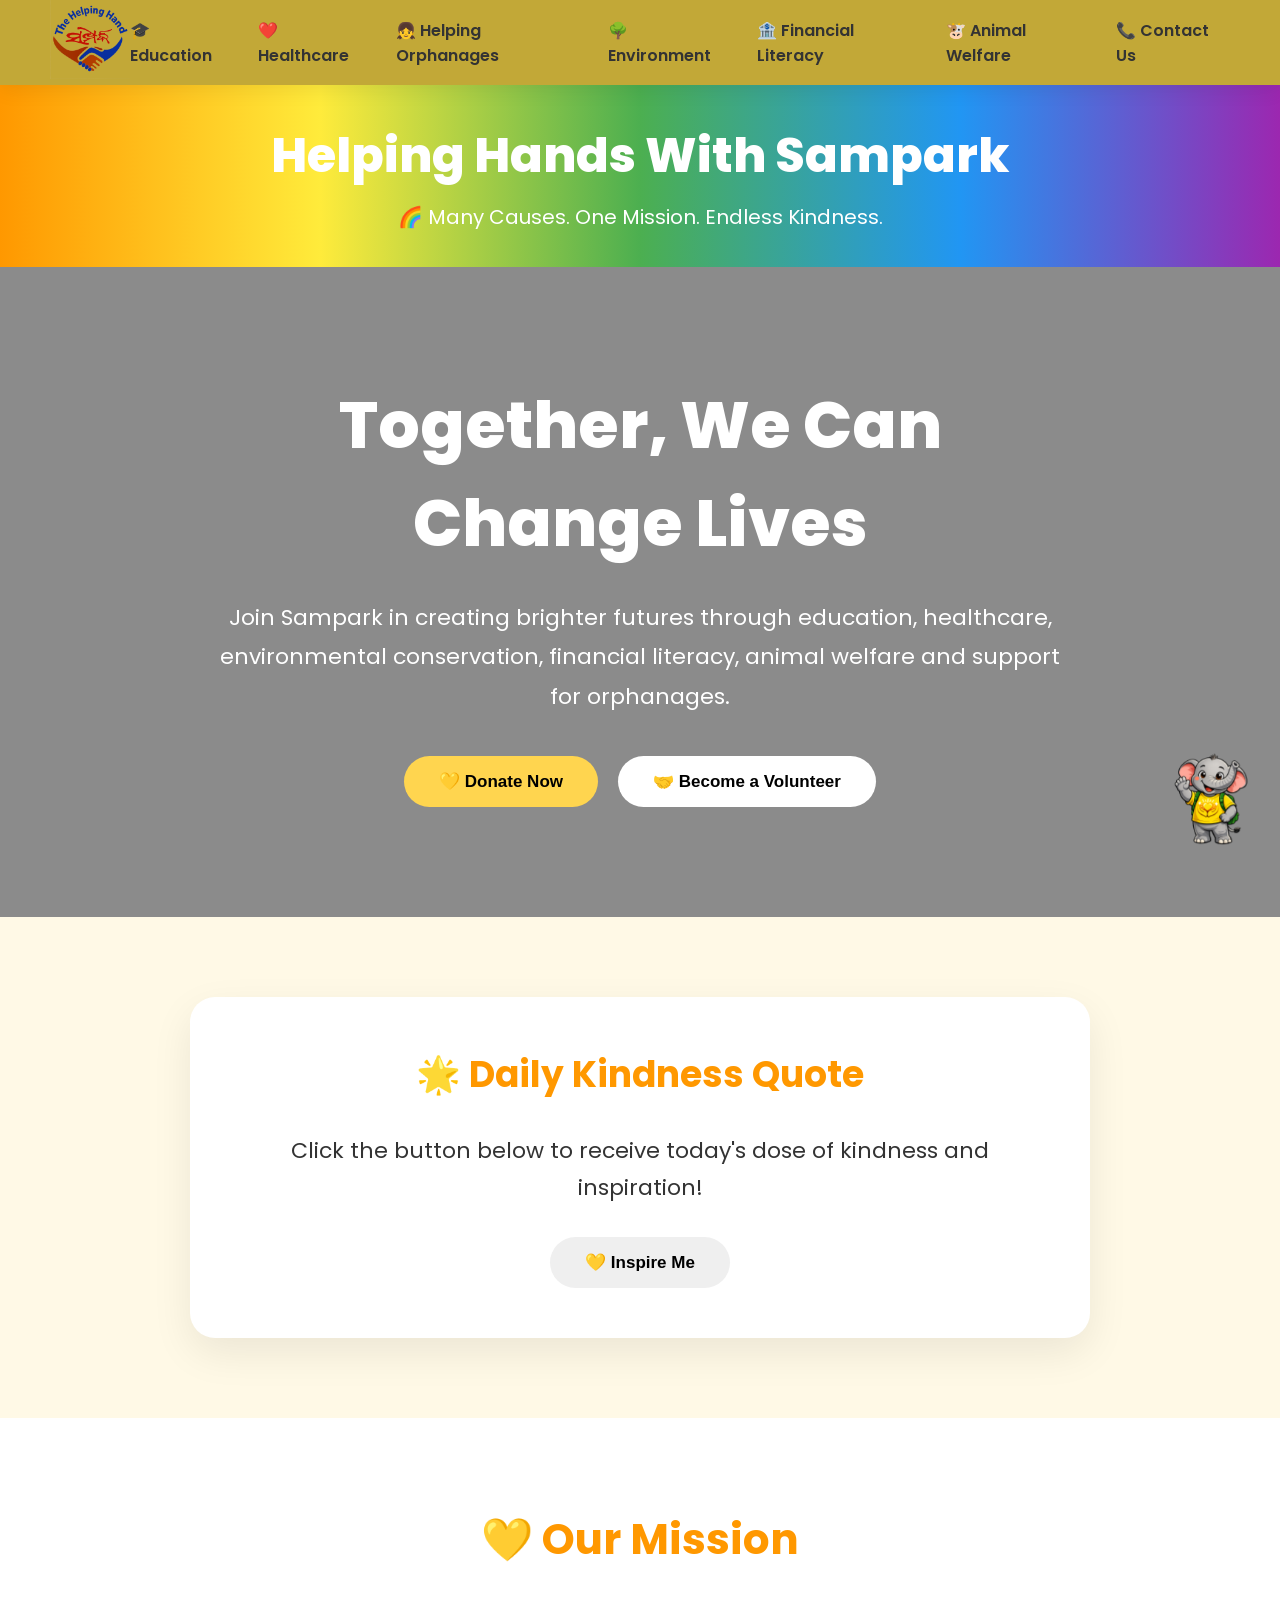
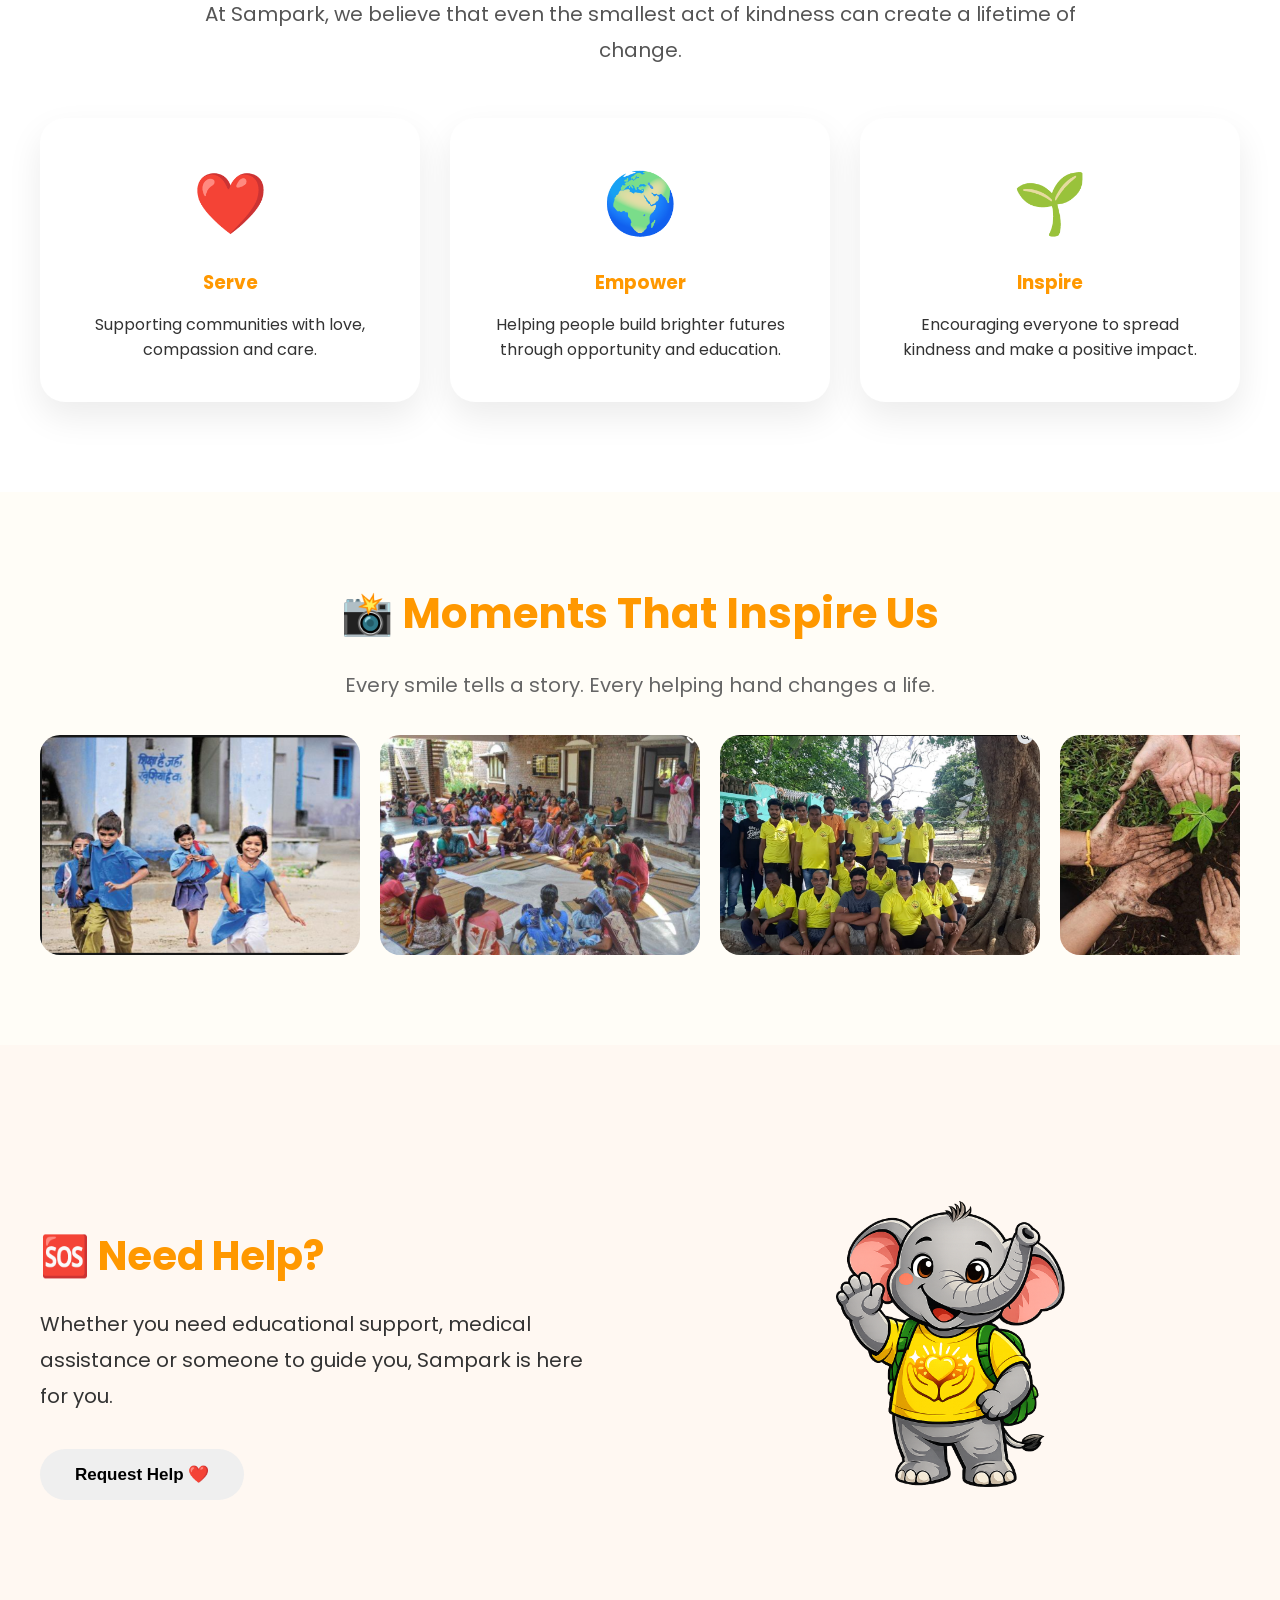
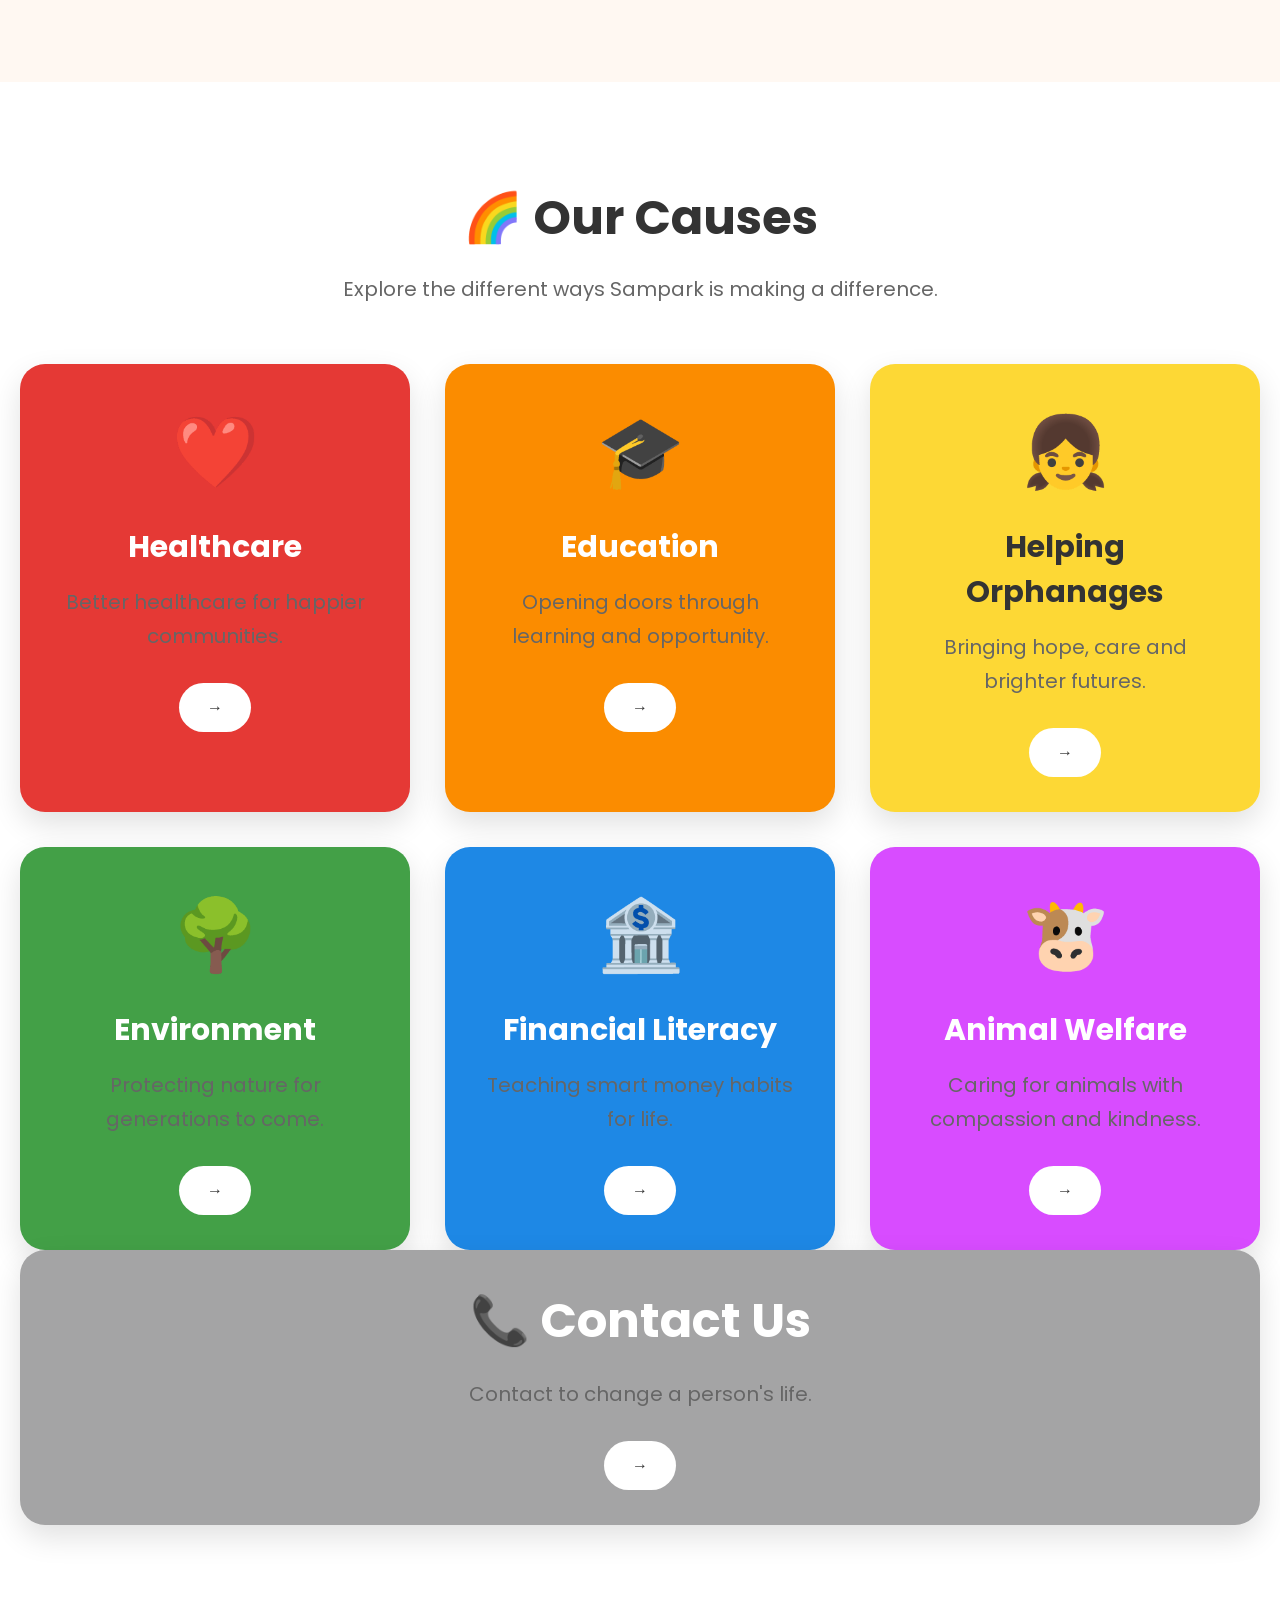
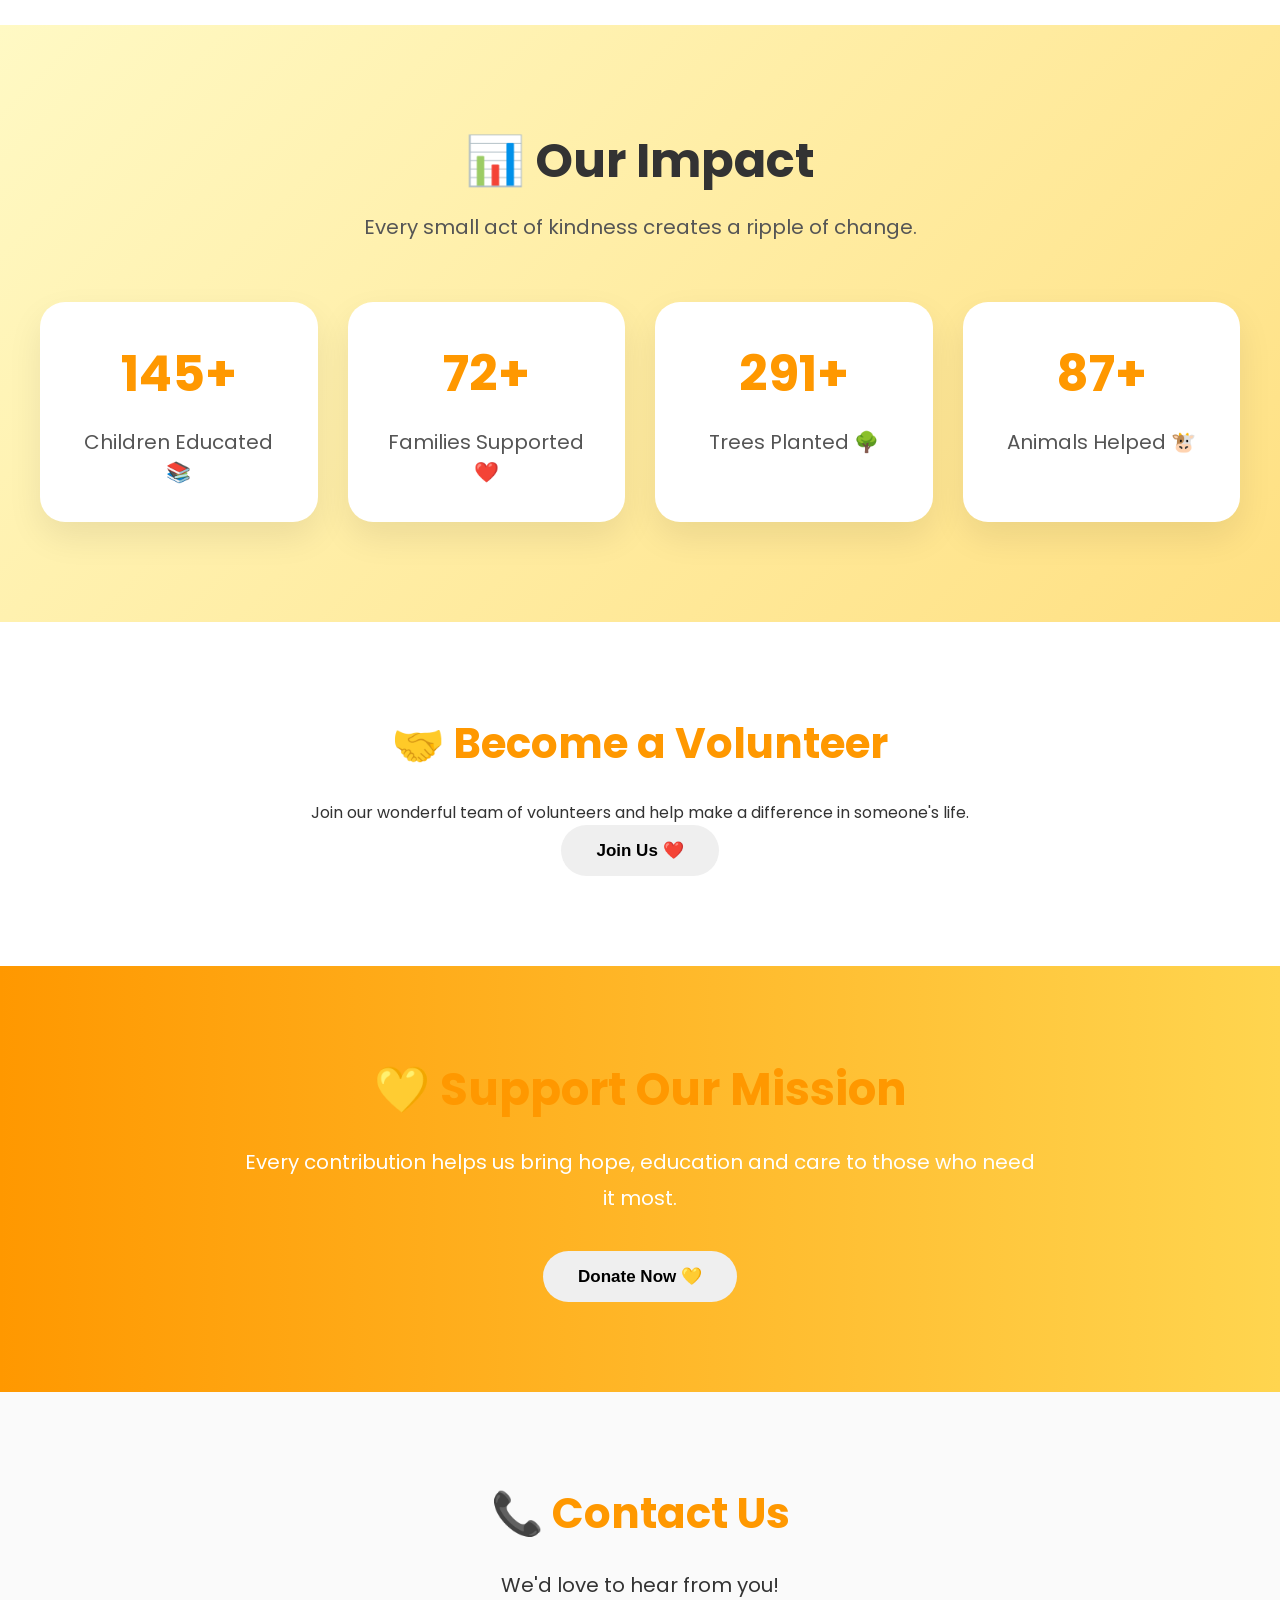
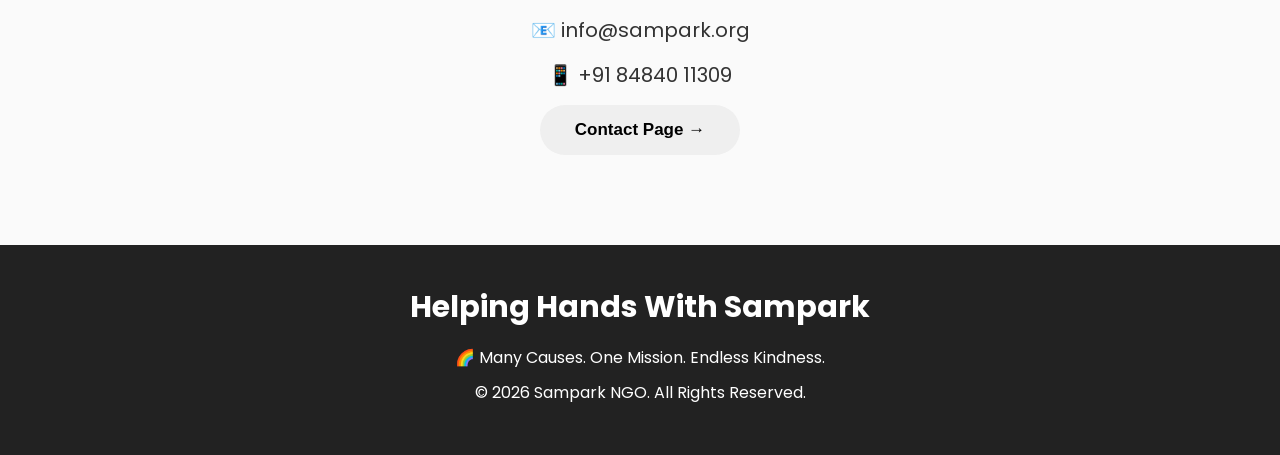
<file: index.html>
<!DOCTYPE html>
<html lang="en">

<head>

    <meta charset="UTF-8">

    <meta name="viewport" content="width=device-width, initial-scale=1.0">

    <title>Sampark</title>

    <link rel="stylesheet" href="index.css">

</head>

<body id="top">

    <!-- ===========================
            NAVBAR
    ============================ -->
    <nav>

        <div class="nav-left">

            <a href="#top">

                <img src="Sampark Logo1.png" alt="Sampark Logo" class="logo">

            </a>

        </div>

        <button class="menu-btn" onclick="toggleMenu()">

            ☰

        </button>

        <div class="nav-links">

            <span class="close-menu" onclick="toggleMenu()">

                ✖️

            </span>

            <a href="Education.html">
                🎓 Education
            </a>

            <a href="Health care.html">
                ❤️ Healthcare
            </a>

            <a href="Helping Orphanage.html">
                👧 Helping Orphanages
            </a>

            <a href="Environment.html">
                🌳 Environment
            </a>

            <a href="Financial Literacy.html">
                🏦 Financial Literacy
            </a>

            <a href="Animal Welfare.html">
                🐮 Animal Welfare
            </a>

            <a href="Be In Touch With Us.html">
                📞 Contact Us
            </a>

        </div>

    </nav>



    <!-- ===========================
            HEADER
    ============================ -->

    <header>

        <h1>

            Helping Hands With Sampark

        </h1>

        <p>

            🌈 Many Causes. One Mission. Endless Kindness.

        </p>

    </header>



    <!-- ===========================
            HERO
    ============================ -->

    <section class="hero">

        <div class="hero-overlay">

            <h1>

                Together,
                We Can Change Lives

            </h1>

            <p>

                Join Sampark in creating brighter futures through
                education, healthcare, environmental conservation,
                financial literacy, animal welfare and support for
                orphanages.

            </p>

            <div class="hero-buttons">

                <button class="btn" onclick="openPopup()">

                    💛 Donate Now

                </button>

                <button class="btn volunteer-btn"
                    onclick="document.getElementById('volunteer').scrollIntoView({behavior:'smooth'})">

                    🤝 Become a Volunteer

                </button>

            </div>

        </div>

    </section>



    <!-- ===========================
        DAILY KINDNESS QUOTE
    ============================ -->

    <section id="quotes">

        <div class="section-1">

            <h2>

                🌟 Daily Kindness Quote

            </h2>

            <p id="quote">

                Click the button below to receive today's
                dose of kindness and inspiration!

            </p>

            <button id="quoteBtn" class="btn">

                💛 Inspire Me

            </button>

        </div>

    </section>

    <!-- ===========================
                    OUR MISSION
            ============================ -->

    <section id="about">

        <div class="section">

            <h2>💛 Our Mission</h2>

            <p class="mission-intro">

                At Sampark, we believe that even the smallest act of kindness
                can create a lifetime of change.

            </p>

            <div class="mission-cards">

                <div class="mission-card">

                    <div class="mission-icon">
                        ❤️
                    </div>

                    <h3>Serve</h3>

                    <p>

                        Supporting communities with love,
                        compassion and care.

                    </p>

                </div>

                <div class="mission-card">

                    <div class="mission-icon">
                        🌍
                    </div>

                    <h3>Empower</h3>

                    <p>

                        Helping people build brighter futures
                        through opportunity and education.

                    </p>

                </div>

                <div class="mission-card">

                    <div class="mission-icon">
                        🌱
                    </div>

                    <h3>Inspire</h3>

                    <p>

                        Encouraging everyone to spread kindness
                        and make a positive impact.

                    </p>

                </div>

            </div>

        </div>

    </section>



    <!-- ===========================
                    GALLERY
            ============================ -->
    <section id="gallery">

        <div class="section">

            <h2>📸 Moments That Inspire Us</h2>

            <p class="gallery-text">

                Every smile tells a story.
                Every helping hand changes a life.

            </p>

            <div class="gallery-container">

                <div class="gallery-track">

                    <img src="sampark_children_education.png">

                    <img src="sampark_community_meeting.png">

                    <img src="sampark_group_photo_clean.png">

                    <img src="sampark_tree_plantation.png">

                    <img src="Sampark Logo1.png">

                    <!-- Duplicate Images -->

                    <img src="sampark_children_education.png">

                    <img src="sampark_community_meeting.png">

                    <img src="sampark_group_photo_clean.png">

                    <img src="sampark_tree_plantation.png">

                    <img src="Sampark Logo1.png">


                </div>

            </div>

        </div>

    </section>



    <!-- ===========================
                    NEED HELP
            ============================ -->

    <section id="help">

        <div class="section help-section">

            <div class="help-left">

                <h2>

                    🆘 Need Help?

                </h2>

                <p>

                    Whether you need educational support,
                    medical assistance or someone to guide you,
                    Sampark is here for you.

                </p>

                <button class="btn" onclick="openHelpPopup()">

                    Request Help ❤️

                </button>

            </div>

            <div class="help-right">

                <img src="MACSOT.png" alt="Sampark Mascot">

            </div>

        </div>

    </section>



    <!-- ===========================
                    OUR CAUSES
            ============================ -->

    <section id="causes">

        <h2>

            🌈 Our Causes

        </h2>

        <p>

            Explore the different ways Sampark is
            making a difference.

        </p>

        <div class="cause-container">
            <!-- HEALTHCARE -->

            <div class="cause-card healthcare">

                <div class="cause-icon">
                    ❤️
                </div>

                <h3>Healthcare</h3>

                <p>

                    Better healthcare
                    for happier communities.

                </p>

                <a href="Health Care.html" class="cause-btn">

                    →

                </a>

            </div>

            <!-- EDUCATION -->

            <div class="cause-card education">

                <div class="cause-icon">
                    🎓
                </div>

                <h3>Education</h3>

                <p>

                    Opening doors through learning
                    and opportunity.

                </p>

                <a href="Education.html" class="cause-btn">

                    →

                </a>

            </div>

            <!-- HELPING ORPHANAGES -->

            <div class="cause-card orphanages">

                <div class="cause-icon">
                    👧
                </div>

                <h3>Helping Orphanages</h3>

                <p>

                    Bringing hope,
                    care and brighter futures.

                </p>

                <a href="Helping Orphanages.html" class="cause-btn">

                    →

                </a>

            </div>



            <!-- ENVIRONMENT -->

            <div class="cause-card environment">

                <div class="cause-icon">
                    🌳
                </div>

                <h3>Environment</h3>

                <p>

                    Protecting nature
                    for generations to come.

                </p>

                <a href="Environment.html" class="cause-btn">

                    →

                </a>

            </div>



            <!-- FINANCIAL LITERACY -->

            <div class="cause-card finance">

                <div class="cause-icon">
                    🏦
                </div>

                <h3>Financial Literacy</h3>

                <p>

                    Teaching smart money
                    habits for life.

                </p>

                <a href="Financial Literacy.html" class="cause-btn">

                    →

                </a>

            </div>



            <!-- ANIMAL WELFARE -->

            <div class="cause-card animals">

                <div class="cause-icon">
                    🐮
                </div>

                <h3>Animal Welfare</h3>

                <p>

                    Caring for animals
                    with compassion and kindness.

                </p>

                <a href="Animal Welfare.html" class="cause-btn">

                    →

                </a>

            </div>

        </div>

        <div class="cause-card contact">

            <h2>📞 Contact Us</h2>

            <p>Contact to change a person's life.</p>

            <a href="Contact Us.html" class="cause-btn">→</a>

        </div>

    </section>

    <!-- ===========================
                        OUR IMPACT
                ============================ -->

    <section id="impact">

        <h2>📊 Our Impact</h2>

        <p>
            Every small act of kindness creates a ripple of change.
        </p>

        <div class="impact-container">

            <div class="impact-card">
                <h1>500+</h1>
                <p>Children Educated 📚</p>
            </div>

            <div class="impact-card">
                <h1>250+</h1>
                <p>Families Supported ❤️</p>
            </div>

            <div class="impact-card">
                <h1>1000+</h1>
                <p>Trees Planted 🌳</p>
            </div>

            <div class="impact-card">
                <h1>300+</h1>
                <p>Animals Helped 🐮</p>
            </div>

        </div>

    </section>



    <!-- ===========================
                        VOLUNTEER
                ============================ -->

    <section id="volunteer">

        <div class="section">

            <h2>🤝 Become a Volunteer</h2>

            <p>

                Join our wonderful team of volunteers and
                help make a difference in someone's life.

            </p>

            <button class="btn" onclick="openVolunteerPopup()">

                Join Us ❤️

            </button>

        </div>

    </section>



    <!-- ===========================
                        DONATE
                ============================ -->

    <section id="donate-section">

        <div class="section">

            <h2>💛 Support Our Mission</h2>

            <p>

                Every contribution helps us bring hope,
                education and care to those who need it most.

            </p>

            <button class="btn" onclick="openPopup()">

                Donate Now 💛

            </button>

        </div>

    </section>



    <!-- ===========================
                        CONTACT
                ============================ -->

    <section id="contact">

        <div class="section">

            <h2>📞 Contact Us</h2>

            <p>

                We'd love to hear from you!

            </p>

            <p>
                📧 info@sampark.org
            </p>

            <p>
                📱 +91 84840 11309
            </p>

            <button class="btn" onclick="window.location.href='Contact.html'">

                Contact Page →

            </button>

        </div>

    </section>



    <!-- ===========================
                        FOOTER
                ============================ -->

    <footer>

        <h2>

            Helping Hands With Sampark

        </h2>

        <p>

            🌈 Many Causes. One Mission. Endless Kindness.

        </p>

        <p>

            © 2026 Sampark NGO.
            All Rights Reserved.

        </p>

    </footer>



    <!-- ===========================
                        FLOATING MASCOT
                ============================ -->

    <img src="MACSOT.png" id="mascot" alt="Sampark Mascot">



    <!-- ===========================
                        DONATE POPUP
                ============================ -->

    <div id="donatePopup" class="popup">

        <div class="popup-content">

            <span class="close" onclick="closePopup()">

                &times;

            </span>

            <h2>

                💛 Support Sampark

            </h2>

            <p>

                Every donation helps us create
                brighter futures.

            </p>

            <button class="donate-btn" onclick="paymentDone()">

                I Have Donated ❤️

            </button>

            <p id="thankYouMsg"></p>

        </div>

    </div>



    <!-- ===========================
                        VOLUNTEER POPUP
                ============================ -->

    <div id="volunteerPopup" class="popup">

        <div class="popup-content">

            <span class="close" onclick="closeVolunteerPopup()">

                &times;

            </span>

            <h2>

                🤝 Become a Volunteer

            </h2>

            <input type="text" id="volunteerName" placeholder="Your Name">

            <input type="tel" id="volunteerPhone" placeholder="Phone Number">

            <button class="donate-btn" onclick="submitVolunteer()">

                Join Sampark ❤️

            </button>

        </div>

    </div>



    <!-- ===========================
                        HELP POPUP
                ============================ -->

    <div id="helpPopup" class="popup">

        <div class="popup-content">

            <span class="close" onclick="closeHelpPopup()">

                &times;

            </span>

            <h2>

                🆘 Request Help

            </h2>

            <input type="text" id="helpName" placeholder="Your Name">

            <input type="tel" id="helpPhone" placeholder="Phone Number">

            <input type="text" id="helpLocation" placeholder="Location">

            <select id="helpType">

                <option value="">
                    Select Help Type
                </option>

                <option>
                    Education
                </option>

                <option>
                    Healthcare
                </option>

                <option>
                    Financial Support
                </option>

                <option>
                    Food Assistance
                </option>

                <option>
                    Emergency Help
                </option>

                <option>
                    Other
                </option>

            </select>

            <textarea id="helpDescription" rows="4" placeholder="Describe your situation..."></textarea>

            <button class="donate-btn" onclick="submitHelp()">

                Submit Request ❤️

            </button>

        </div>

    </div>



    <!-- ===========================
                        SCROLL TO TOP
                ============================ -->

    <button id="topBtn">

        🐣

    </button>



    <!-- ===========================
                        JAVASCRIPT
                ============================ -->
    <script src="index.js"></script>

</body>

</html>
</file>
<file: index.css>
/* ==========================================
            GOOGLE FONT
========================================== */
@import url('https://fonts.googleapis.com/css2?family=Poppins:wght@300;400;600;700;800&display=swap');

/* ==========================================
            RESET
========================================== */
* {
    margin: 0;
    padding: 0;
    box-sizing: border-box;
}

html {
    scroll-behavior: smooth;
}

body {
    font-family: 'Poppins', sans-serif;
    background: #fdfdfd;
    color: #333;
    overflow-x: hidden;
}

/* ==========================================
            NAVBAR
========================================== */
nav {
    position: fixed;
    top: 0;
    left: 0;
    width: 100%;
    height: 85px;
    background: #c2a837;
    backdrop-filter: blur(15px);
    display: flex;
    justify-content: space-between;
    align-items: center;
    padding: 0 50px;
    z-index: 9999;
    box-shadow: 0 4px 20px rgba(0, 0, 0, .08);
}

.logo {
    width: 80px;
    transition: .3s;
}

.logo:hover {
    transform: scale(1.08);
}

.nav-links {
    display: flex;
    gap: 25px;
    align-items: center;
}

.nav-links a {
    text-decoration: none;
    color: #333;
    font-weight: 600;
    transition: .3s;
}

.nav-links a:hover {
    color: #ff9800;
}

.menu-btn {
    display: none;
}

.close-menu {
    display: none;
}

/* ==========================================
            HEADER
========================================== */
header {
    margin-top: 85px;
    background: linear-gradient(90deg,
            #ff9800,
            #ffeb3b,
            #4caf50,
            #2196f3,
            #9c27b0);
    color: white;
    text-align: center;
    padding: 35px;
}

header h1 {
    font-size: 48px;
    font-weight: 800;
}

header p {
    margin-top: 10px;
    font-size: 20px;
}

/* ==========================================
            HERO
========================================== */
.hero {
    height: 650px;
    background: url("https://images.unsplash.com/photo-1488521787991-ed7bbaae773c?w=1600") center/cover;
    display: flex;
    justify-content: center;
    align-items: center;
    text-align: center;
    position: relative;
}

.hero::before {
    content: "";
    position: absolute;
    inset: 0;
    background: rgba(0, 0, 0, .45);
}

.hero-overlay {
    position: relative;
    z-index: 2;
    color: white;
    max-width: 900px;
    padding: 20px;

}

.hero-overlay h1 {
    font-size: 65px;
    font-weight: 800;
}

.hero-overlay p {
    margin-top: 25px;
    font-size: 22px;
    line-height: 1.8;
}

/* ==========================================
            BUTTONS
========================================== */
.hero-buttons {
    margin-top: 40px;
    display: flex;
    justify-content: center;
    gap: 20px;
    flex-wrap: wrap;
}

.btn {
    padding: 15px 35px;
    border: none;
    border-radius: 40px;
    cursor: pointer;
    font-size: 17px;
    font-weight: 700;
    transition: .35s;
}

.btn:first-child {
    background: #ffd54f;
}

.volunteer-btn {
    background: white;
}

.btn:hover {
    transform: translateY(-5px);
    box-shadow: 0 15px 30px rgba(0, 0, 0, .2);
}

/* ==========================================
            QUOTE SECTION
========================================== */
#quotes {
    padding: 80px 20px;
    background: #fff9e6;
}

.section-1 {
    max-width: 900px;
    margin: auto;
    text-align: center;
    background: white;
    padding: 50px;
    border-radius: 25px;
    box-shadow: 0 15px 40px rgba(0, 0, 0, .08);
}

.section-1 h2 {
    font-size: 36px;
    color: #ff9800;
}

#quote {
    margin: 30px 0;
    font-size: 22px;
    line-height: 1.7;
}

/* ==========================================
            OUR MISSION
========================================== */
#about {
    padding: 90px 20px;
    background: white;
}

.section {
    max-width: 1200px;
    margin: auto;
    text-align: center;
}

.section h2 {
    font-size: 42px;
    color: #ff9800;
    margin-bottom: 25px;
}

.mission-intro {
    font-size: 20px;
    max-width: 900px;
    margin: auto;
    line-height: 1.8;
    color: #555;
}

.mission-cards {
    margin-top: 50px;
    display: grid;
    grid-template-columns: repeat(auto-fit, minmax(260px, 1fr));
    gap: 30px;
}

.mission-card {
    background: white;
    padding: 40px;
    border-radius: 25px;
    box-shadow: 0 15px 35px rgba(0, 0, 0, .08);
    transition: .35s;
}

.mission-card:hover {
    transform: translateY(-10px);
}

.mission-icon {
    font-size: 60px;
    margin-bottom: 20px;
}

.mission-card h3 {
    margin-bottom: 15px;
    color: #ff9800
}

/* ==========================================
            GALLERY
========================================== */
#gallery {
    padding: 90px 20px;
    background: #fffdf7;
}

.gallery-text {
    font-size: 20px;
    margin-bottom: 35px;
    color: #666;
}

.gallery-container {
    overflow: hidden;
    width: 100%;
}

.gallery-track {
    display: flex;
    gap: 20px;
    width: max-content;
    animation: galleryScroll 28s linear infinite;
}

.gallery-track:hover {
    animation-play-state: paused;
}

.gallery-track img {
    width: 320px;
    height: 220px;
    object-fit: cover;
    border-radius: 20px;
    transition: .35s;
}

.gallery-track img:hover {
    transform: scale(1.05);
}

@keyframes galleryScroll {
    from {
        transform: translateX(0);
    }

    to {
        transform: translateX(-50%);
    }
}

/* ==========================================
            NEED HELP
========================================== */
#help {
    padding: 90px 20px;
    background: #fff8f2;
}

.help-section {
    display: flex;
    justify-content: space-between;
    align-items: center;
    gap: 60px;
    flex-wrap: wrap;
}

.help-left {
    flex: 1;
    text-align: left;
}

.help-left h2 {
    font-size: 40px;
    margin-bottom: 20px;
}

.help-left p {
    font-size: 20px;
    line-height: 1.8;
    margin-bottom: 35px;
}

.help-right {
    flex: 1;
    text-align: center;
}

.help-right img {
    width: 300px;
    transition: .35s;
}

.help-right img:hover {
    transform: scale(1.08);
}

/* ==========================================
            OUR CAUSES
========================================== */
#causes {
    padding: 100px 20px;
    background: white;
    text-align: center;
}

#causes h2 {
    font-size: 48px;
    margin-bottom: 20px;
}

#causes p {
    font-size: 20px;
    color: #666;
}

.cause-container {
    margin-top: 60px;
    display: grid;
    grid-template-columns: repeat(auto-fit, minmax(300px, 1fr));
    gap: 35px;
}

.cause-card {
    border-radius: 25px;
    padding: 35px;
    color: white;
    transition: .35s;
    box-shadow: 0 12px 30px rgba(0, 0, 0, .12);
}

.cause-icon {
    font-size: 70px;
    margin-bottom: 20px;
    transition: .3s;
}

.cause-card:hover .cause-icon {
    transform: scale(1.15) rotate(8deg);
}

.cause-card:hover {
    transform: translateY(-12px);
}

.cause-card h3 {
    font-size: 30px;
    margin-bottom: 15px;
    font-weight: 700;
}

.cause-card p {
    color: white;
    line-height: 1.7;
    margin-bottom: 30px;
}

/* Education */
.education {
    background: #fb8c00;
}

.education:hover {
    box-shadow: 0 0 30px orange;
}

/* Healthcare */
.healthcare {
    background: #e53935;
}

.healthcare:hover {
    box-shadow: 0 0 30px red;
}

/* Helping Orphanages */
.orphanages {
    background: #fdd835;
    color: #333;
}

.orphanages:hover {
    box-shadow: 0 0 30px gold;
}

.orphanages p {
    color: #333;
}

/* Environment */
.environment {
    background: #43a047;
}

.environment:hover {
    box-shadow: 0 0 30px #4CAF50;
}

/* Financial Literacy */
.finance {
    background: #1e88e5;
}

.finance:hover {
    box-shadow: 0 0 30px #1165aa;
}

/* Animal Welfare */
.animals {
    background: #d84cff;
}

.animals:hover {
    box-shadow: 0 0 30px #9C27B0;
}

.animals p {
    color: #fdfcfc;
}

/* Contact Us */
.contact {
    background: #a4a4a5;
}

.contact:hover {
    box-shadow: 0 0 30px #4c4c4d;
}

.cause-btn {
    display: inline-block;
    background: white;
    color: #333;
    padding: 12px 28px;
    border-radius: 35px;
    text-decoration: none;
    font-weight: 700;
    transition: .3s;
}

.cause-btn:hover {
    transform: scale(1.08);
}

/* ==========================================
            OUR IMPACT
========================================== */
#impact {
    padding: 100px 20px;
    background: linear-gradient(135deg, #fff9c4, #ffe082);
    text-align: center;
}

#impact h2 {
    font-size: 48px;
    color: #333;
}

#impact p {
    margin-top: 15px;
    font-size: 20px;
    color: #555;
}

.impact-container {
    display: grid;
    grid-template-columns: repeat(auto-fit, minmax(220px, 1fr));
    gap: 30px;
    max-width: 1200px;
    margin: 60px auto 0;
}

.impact-card {
    background: white;
    padding: 35px;
    border-radius: 25px;
    box-shadow: 0 15px 35px rgba(0, 0, 0, .08);
    transition: .3s;
}

.impact-card:hover {
    transform: translateY(-10px);
}

.impact-card h1 {
    font-size: 50px;
    color: #ff9800;
    margin-bottom: 15px;
}

/* ==========================================
            VOLUNTEER
========================================== */
#volunteer {
    padding: 90px 20px;
    background: #fff;
    text-align: center;
}

/* ==========================================
            DONATE
========================================== */
#donate-section {
    padding: 90px 20px;
    text-align: center;
    background: linear-gradient(90deg, #ff9800, #ffd54f);
    color: white;
}

#donate-section h2 {
    font-size: 45px;
    margin-bottom: 20px;
}

#donate-section p {
    max-width: 800px;
    margin: auto;
    font-size: 20px;
    line-height: 1.8;
    margin-bottom: 35px;
}

/* ==========================================
            CONTACT
========================================== */
#contact {
    padding: 90px 20px;
    background: #fafafa;
    text-align: center;
}

#contact p {
    font-size: 20px;
    margin: 15px 0;
}

/* ==========================================
            FOOTER
========================================== */
footer {
    background: #222;
    color: white;
    text-align: center;
    padding: 40px 20px;
}

footer h2 {
    font-size: 30px;
    margin-bottom: 15px;
}

footer p {
    margin: 10px 0;
}

/* ==========================================
            FLOATING MASCOT
========================================== */
#mascot {
    position: fixed;
    right: 20px;
    bottom: 25px;
    width: 95px;
    cursor: pointer;
    z-index: 999;
    transition: .3s;
}

#mascot:hover {
    transform: scale(1.08);
}

/* ==========================================
            POPUPS
========================================== */
.popup {
    display: none;
    position: fixed;
    inset: 0;
    background: rgba(0, 0, 0, .6);
    justify-content: center;
    align-items: center;
    z-index: 99999;
}

.popup-content {
    background: white;
    width: 90%;
    max-width: 450px;
    border-radius: 25px;
    padding: 35px;
    text-align: center;
    position: relative;
    display: flex;
    flex-direction: column;
    gap: 18px;
    animation: popupAppear .35s ease;
}

@keyframes popupAppear {
    from {
        transform: scale(.8);
        opacity: 0;
    }

    to {
        transform: scale(1);
        opacity: 1;
    }
}

.popup-content h2 {
    color: #ff9800;
}

.popup-content input,
.popup-content textarea,
.popup-content select {
    width: 100%;
    padding: 14px;
    border-radius: 12px;
    border: 1px solid #ddd;
    font-size: 16px;
}

.popup-content textarea {
    resize: none;
}

.close {
    position: absolute;
    right: 20px;
    top: 15px;
    font-size: 30px;
    cursor: pointer;
}

.donate-btn {
    background: #ff9800;
    color: white;
    border: none;
    padding: 14px;
    border-radius: 30px;
    cursor: pointer;
    font-weight: 700;
    transition: .3s;
}

.donate-btn:hover {
    background: #f57c00;
}


/* ==========================================
            SCROLL TO TOP
========================================== */
#topBtn {
    position: fixed;
    left: 25px;
    bottom: 25px;
    width: 60px;
    height: 60px;
    border: none;
    border-radius: 50%;
    background: #ff9800;
    color: white;
    font-size: 24px;
    cursor: pointer;
    display: none;
    box-shadow: 0 10px 25px rgba(0, 0, 0, .25);
    transition: .3s;
    z-index: 999;
}

#topBtn:hover {
    transform: translateY(-5px);
}

/* ==========================================
            MOBILE
========================================== */
@media(max-width:768px) {
    nav {
        padding: 0 20px;
        height: 75px;
    }

    .logo {
        width: 65px;
    }

    .menu-btn {
        display: block;
        background: none;
        border: none;
        font-size: 34px;
        cursor: pointer;
    }

    .nav-links {
        position: fixed;
        top: 0;
        right: -100%;
        width: 270px;
        height: 100vh;
        background: white;
        display: flex;
        flex-direction: column;
        justify-content: flex-start;
        align-items: flex-start;
        padding: 90px 30px;
        transition: .4s;
        gap: 22px;
        box-shadow: -8px 0 20px rgba(0, 0, 0, .12);
    }

    .nav-links.active {
        right: 0;
    }

    .close-menu {
        display: block;
        position: absolute;
        right: 25px;
        top: 25px;
        font-size: 30px;
        cursor: pointer;
    }

    .hero {
        height: 550px;
    }

    .hero-overlay h1 {
        font-size: 40px;
    }

    .hero-overlay p {
        font-size: 18px;
    }

    .help-section {
        flex-direction: column;
    }

    .help-left {
        text-align: center;
    }

    .help-right img {
        width: 220px;
    }

    .gallery-track img {
        width: 250px;
        height: 170px;
    }

    .cause-container {
        grid-template-columns: 1fr;
    }

    .impact-container {
        grid-template-columns: 1fr;
    }

    #mascot {
        width: 75px;
    }
}

/* ==========================================
            FADE-IN EFFECT
========================================== */
section,
.mission-card,
.cause-card,
.impact-card {
    opacity: 0;
    transform: translateY(40px);
    transition: 1s;
}

.show {
    opacity: 1;
    transform: translateY(0);
}


/*THERE WERE 1444 LINES OF CODE HERE BUT I DECREASED IT TO 804 LINES */
</file>
